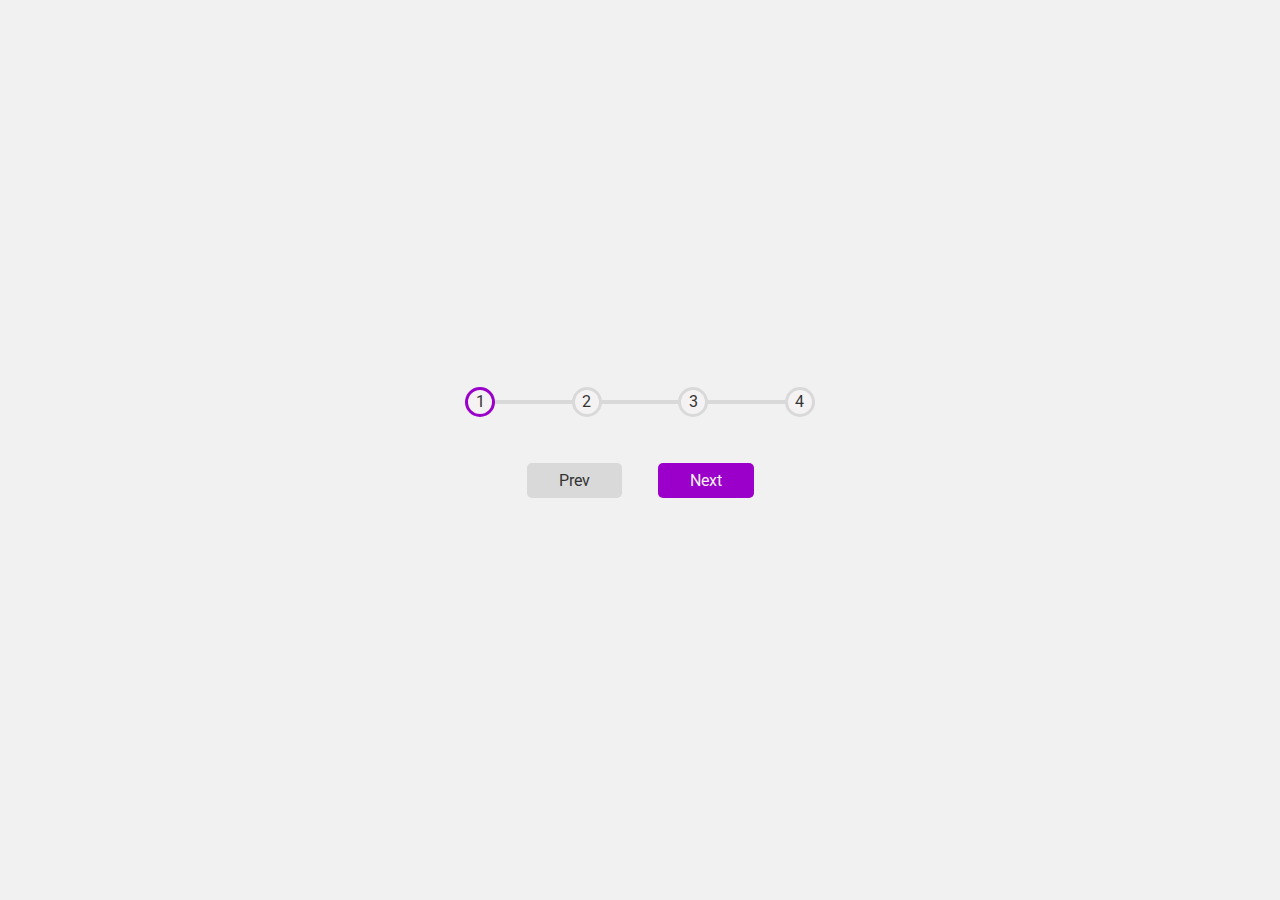
<file: progress-steps/index.html>
<!DOCTYPE html>
<html lang="en">
  <head>
    <meta charset="UTF-8" />
    <meta name="viewport" content="width=device-width, initial-scale=1.0" />
    <link
      rel="shortcut icon"
      href="../favicon/favicon.ico"
      type="image/x-icon"
    />
    <link rel="stylesheet" href="./index.css" />
    <script src="./progress-steps.js" defer></script>
    <title>Progress Steps</title>
  </head>
  <body>
    <div class="container">
      <div class="progress-container">
        <div class="progress" id="progress"></div>
        <div class="circle active">1</div>
        <div class="circle">2</div>
        <div class="circle">3</div>
        <div class="circle">4</div>
      </div>
      <button class="btn" id="prev-button" disabled>Prev</button>
      <button class="btn" id="next-button">Next</button>
    </div>
  </body>
</html>
</file>
<file: progress-steps/index.css>
@import url('https://fonts.googleapis.com/css2?family=Roboto:wght@400;700&display=swap');

:root {
    --line-border-circle-fill: #9a00c9;
    --line-border-empty: #d9d9d9;
    --circle-empty: #f4f2f2;
    --text-color-light: #f4f2f2;
    --text-color-dark: #333;
}

* {
    box-sizing: border-box;
}

body {
    background-color: #f1f1f1;
    font-family: 'Roboto', sans-serif;
    color: var(--text-color-dark);
    display: flex;
    justify-content: center;
    align-items: center;
    height: 100vh;
    overflow: hidden;
    margin: 0;
    padding: 0;
}

.container {
    text-align: center;
}

.progress-container {
    display: flex;
    justify-content: space-between;
    position: relative;
    margin-bottom: 30px;
    min-width: 350px;
    max-width: 100%;
}

.progress-container::before {
    content: '';
    background-color: var(--line-border-empty);
    height: 4px;
    width: 100%;
    position: absolute;
    top: 50%;
    left: 0;
    transform: translateY(-50%);
    z-index: -1;
}

.progress {
    background-color: var(--line-border-circle-fill);
    height: 4px;
    width: 0;
    position: absolute;
    top: 50%;
    left: 0;
    transform: translateY(-50%);
    z-index: -1;
    transition: 0.4s ease;
}

.circle {
    background-color: var(--circle-empty);
    border: 3px solid var(--line-border-empty);
    margin-right: 40px;
    border-radius: 50%;
    height: 30px;
    width: 30px;
    display: flex;
    justify-content: center;
    align-items: center;
    transition: .6s ease-out;
}

.circle:last-of-type {
    margin-right: 0;
}


.circle.active {

    border: 3px solid var(--line-border-circle-fill);
    color: var(--text-color-dark)
}

.btn {
    font-family: inherit;
    font-size: 1rem;
    background-color: var(--line-border-circle-fill);
    border: none;
    border-radius: 5px;
    color: var(--text-color-light);
    cursor: pointer;
    margin: 1rem;
    padding: 0.5rem 2rem;
}

.btn:hover {
    background-color: #4f0067;
}

.btn:active {
    transform: scale(0.98);
}

btn:focus {
    outline: none;
}

.btn:disabled {
    background-color: var(--line-border-empty);
    color: var(--text-color-dark);
    cursor: not-allowed;
    transform: none;
}
</file>
